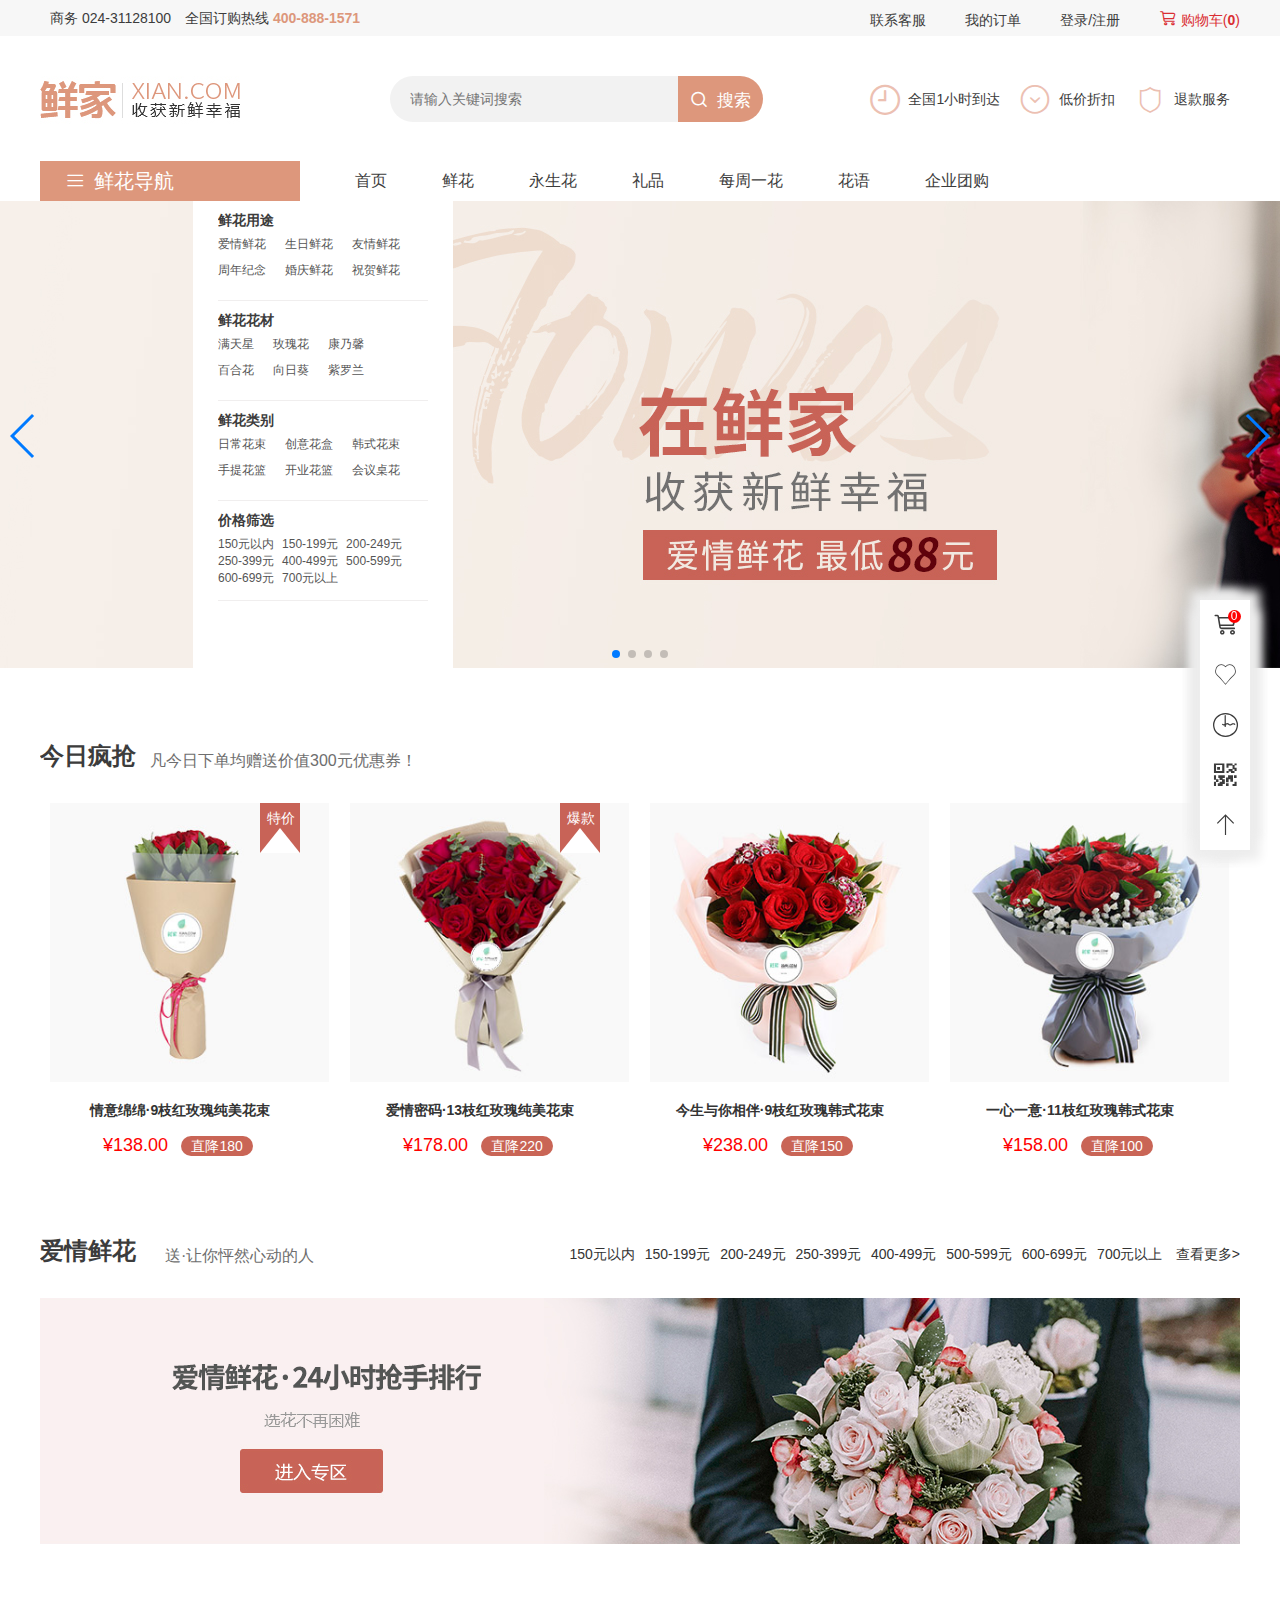
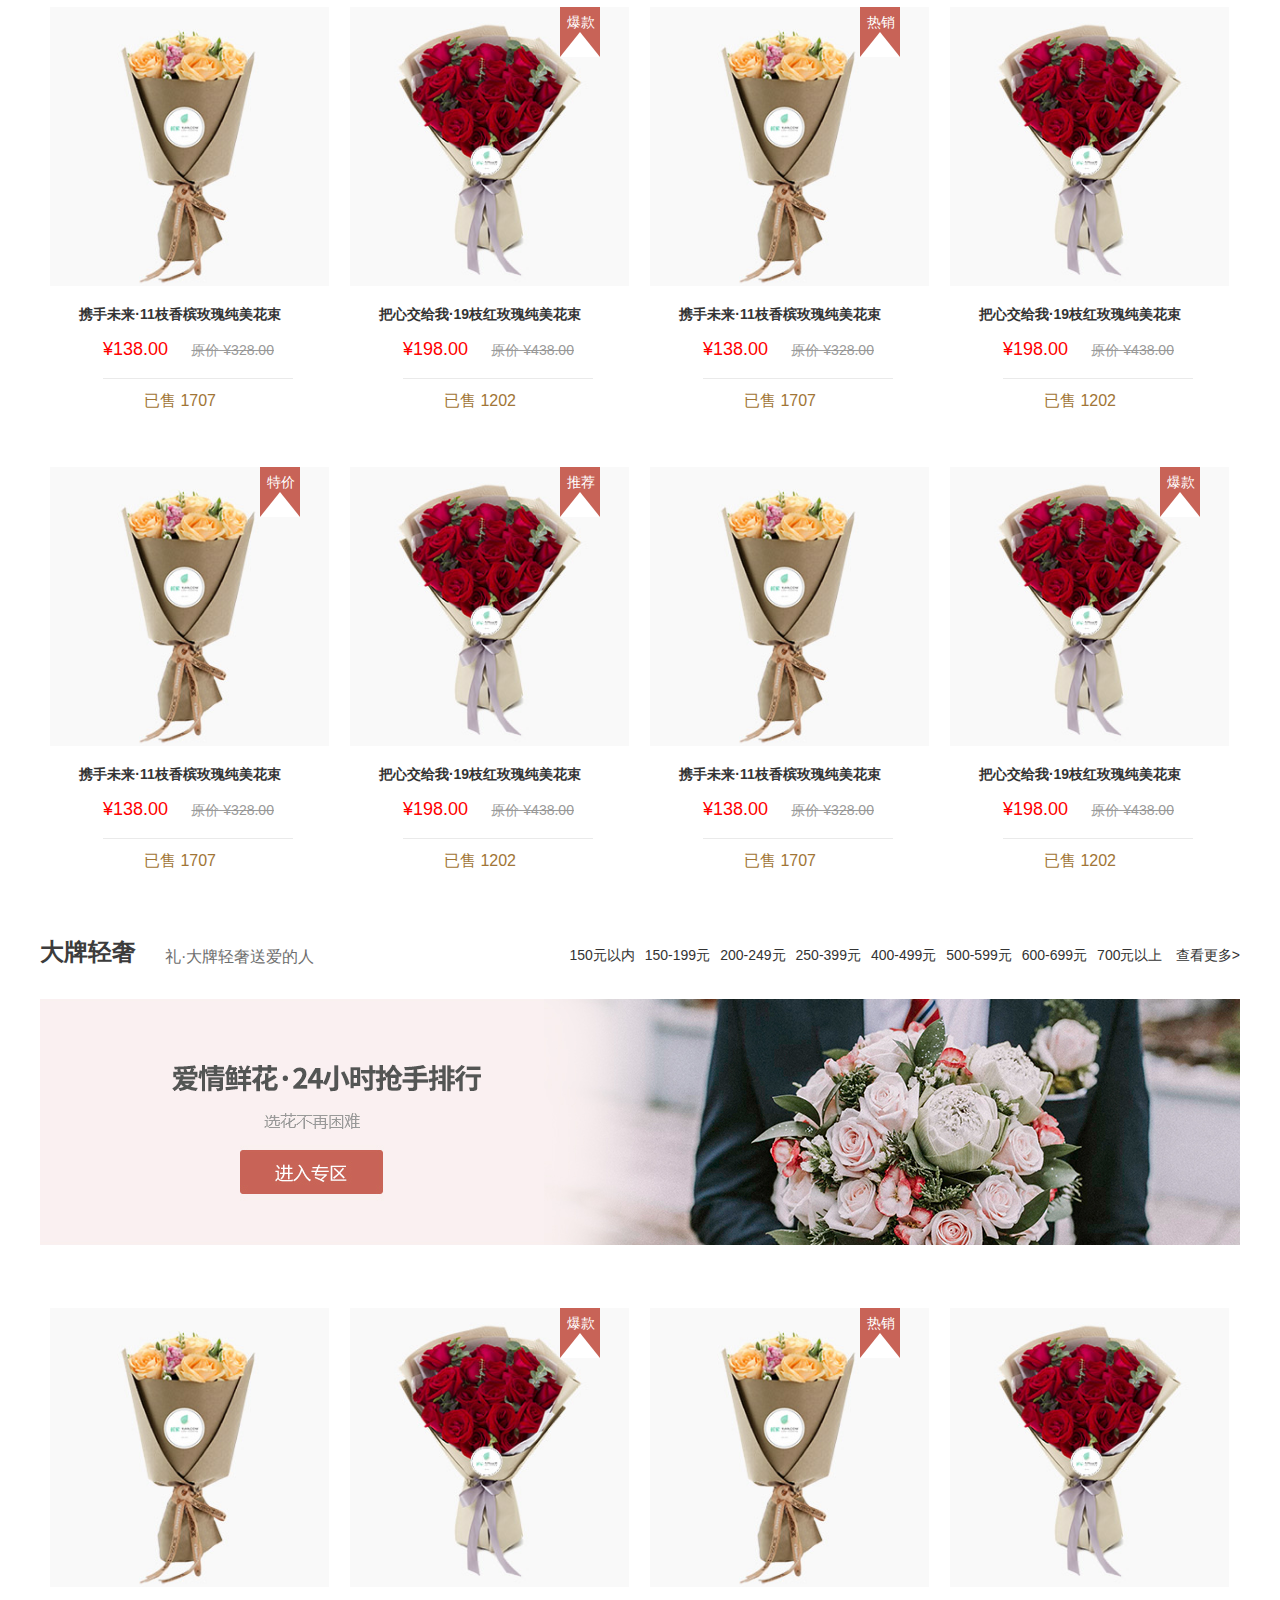
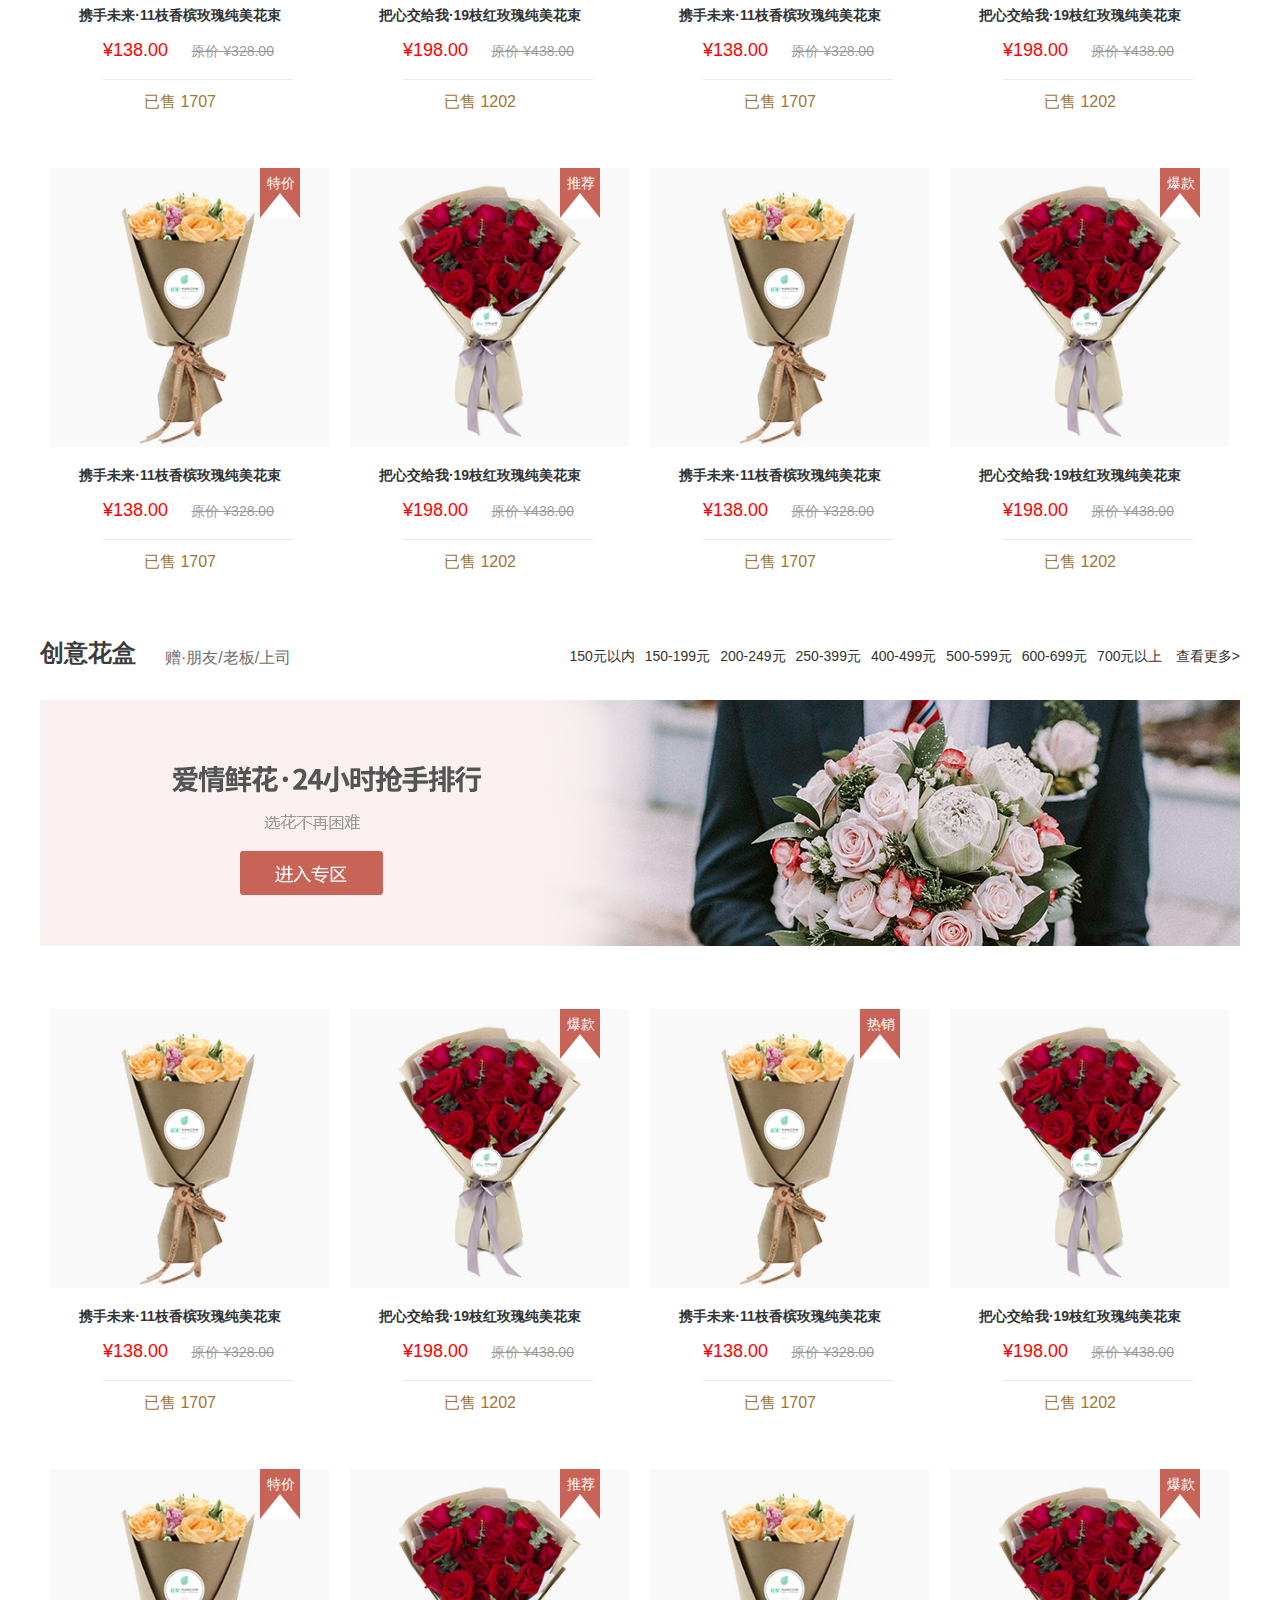
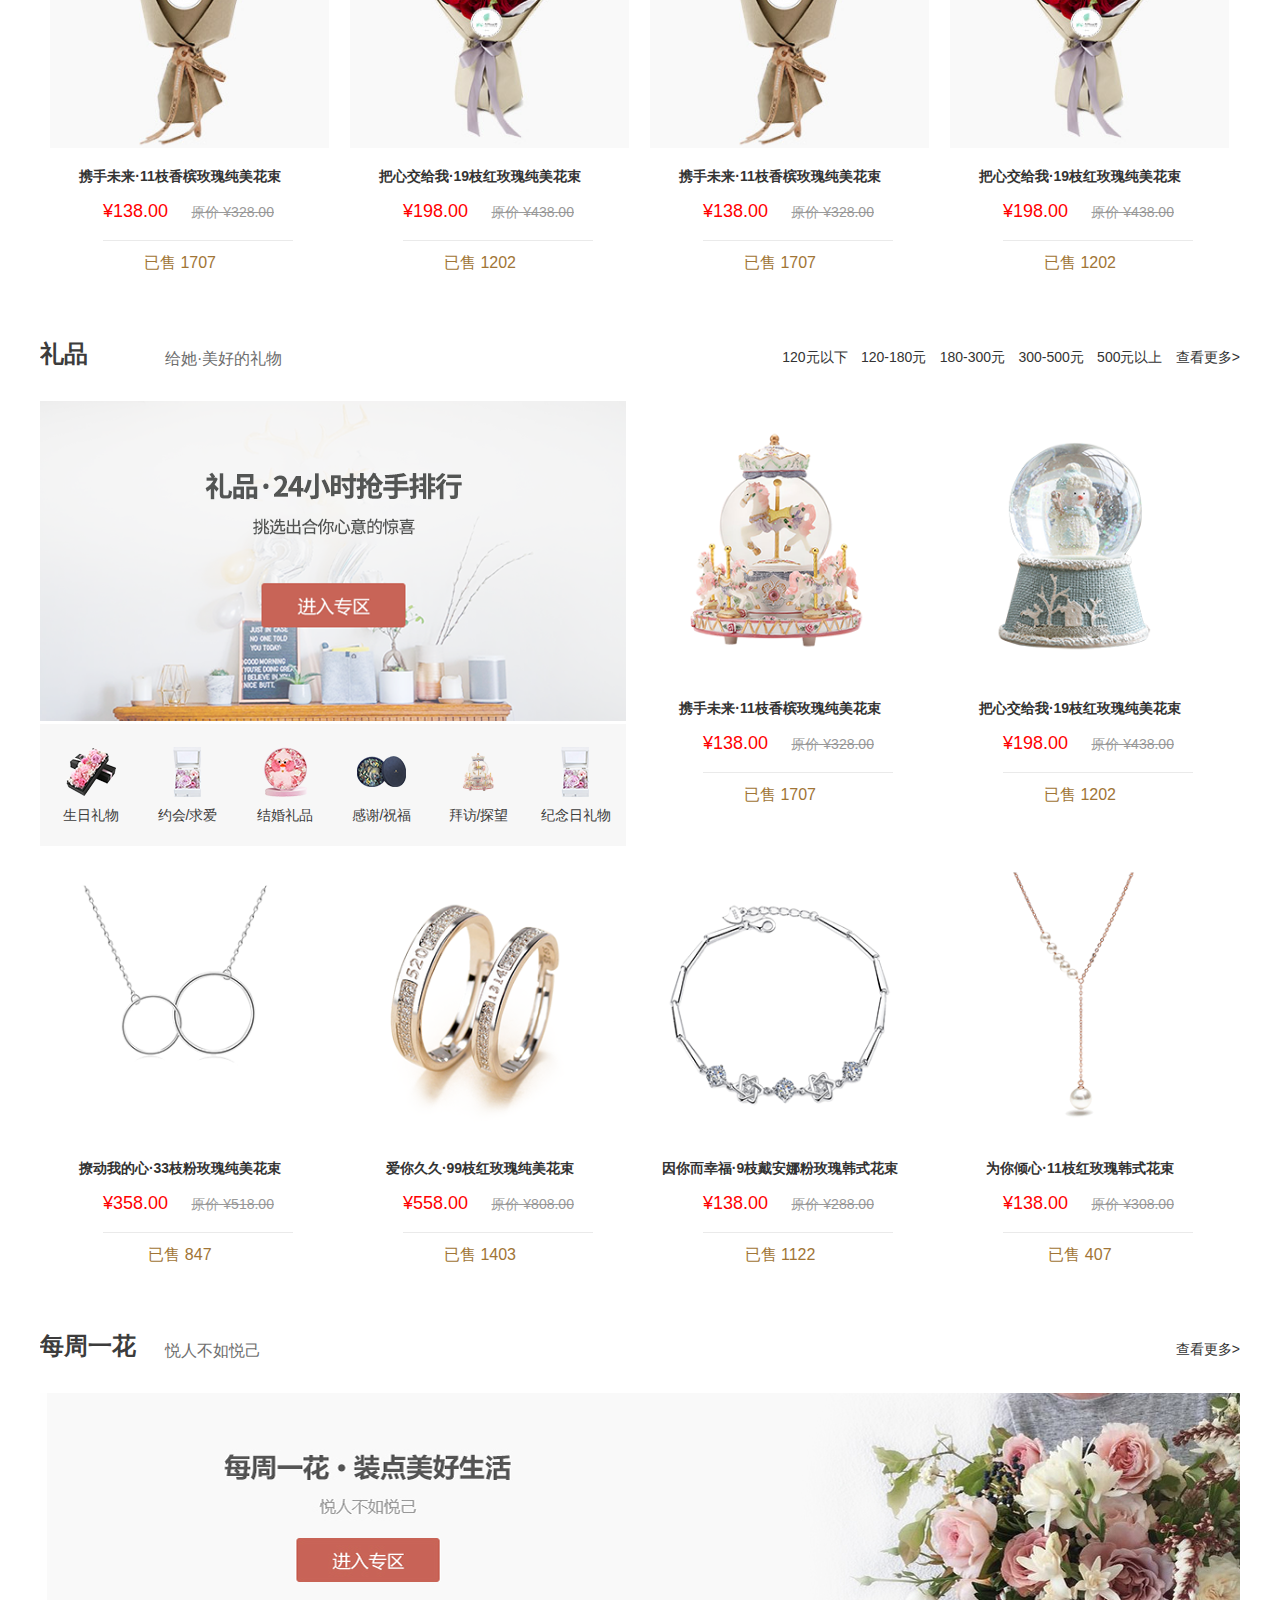
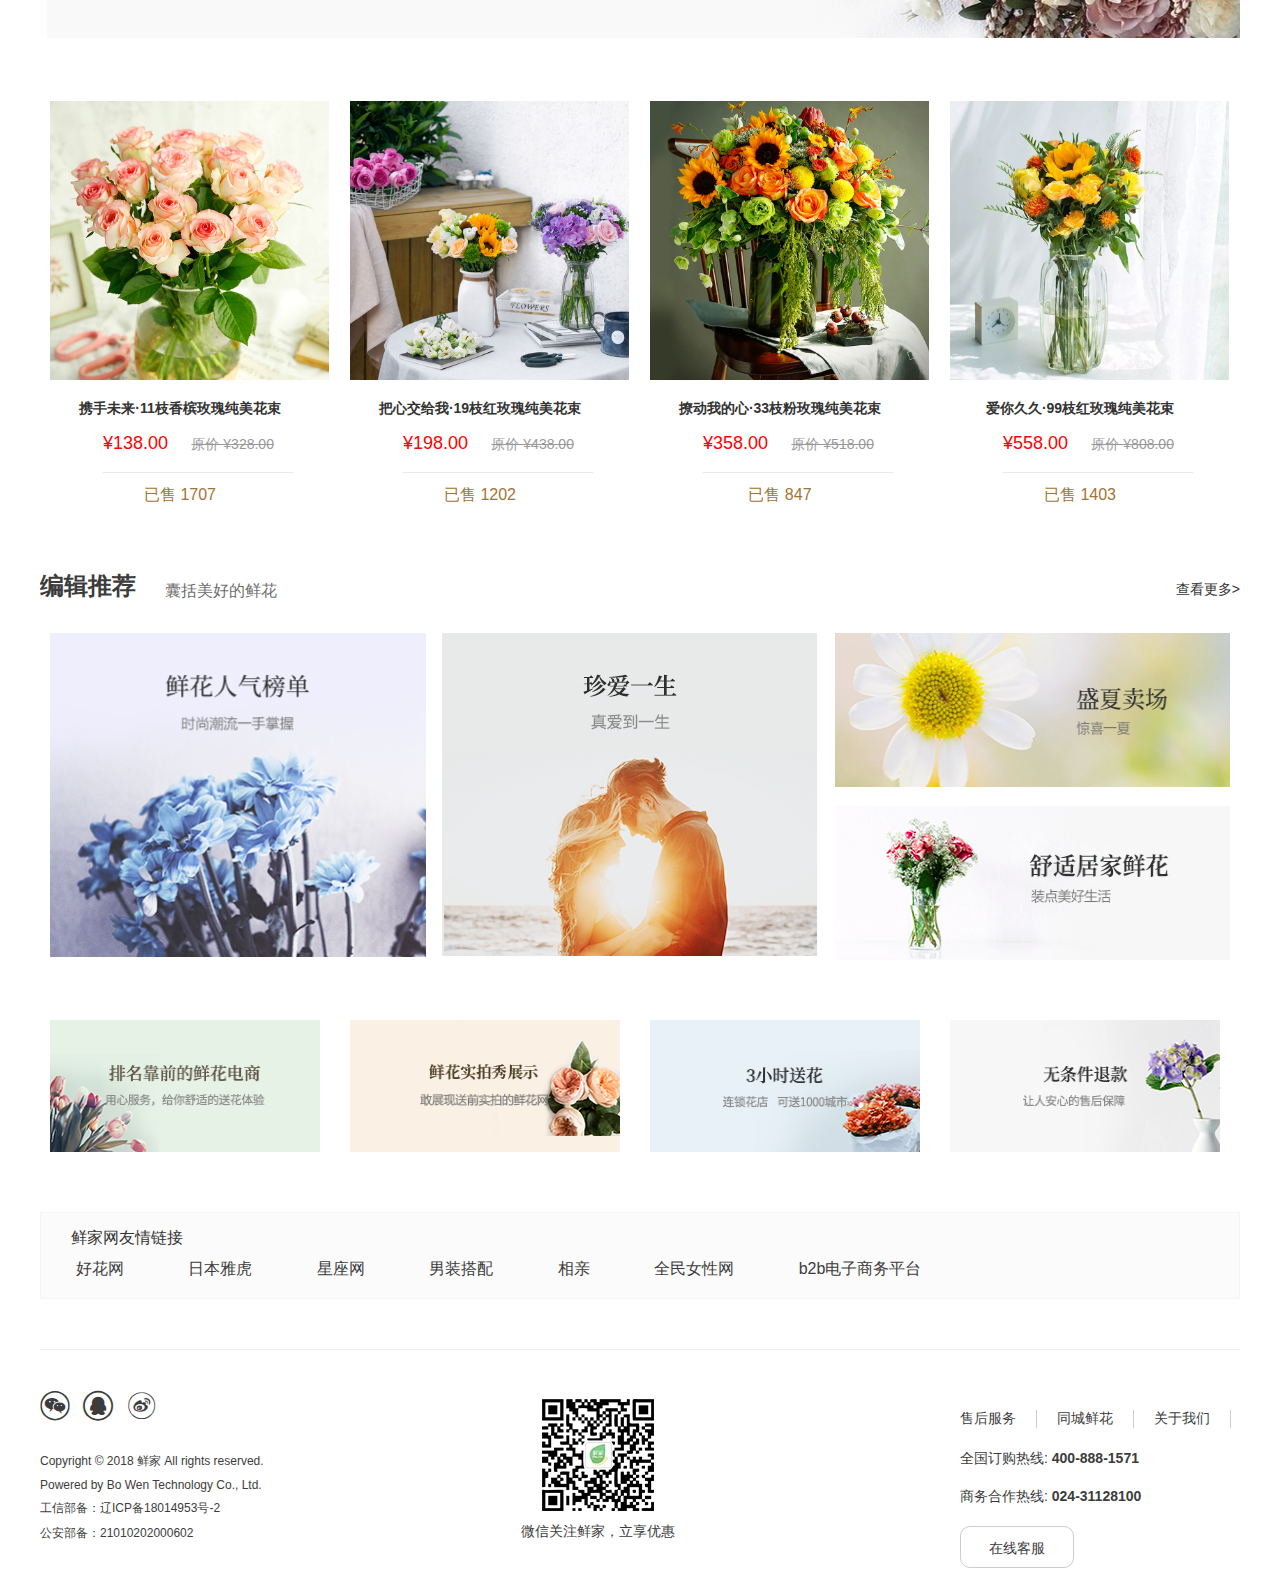
<file: flower/index.html>
<!DOCTYPE html>
<html>

	<head>
		<meta charset="utf-8" />
		<meta name="keywords" content="鲜花,鲜花网,鲜花速递,鲜花预定,附近鲜花,鲜家网">
		<meta name="description" content="鲜家网，这里你能接触到精致生活资讯，
			品位艺术先人一步，收获新鲜幸福。鲜家网（xian.com）专注鲜花速递服务，
			引领花艺潮流，支持24小时网上定花送花，快至1小时免费送花上门，
			个性鲜花礼品定制，传递爱与温情！">
		<title>鲜花网店_鲜花速递网_网上异地送花_鲜家网!</title>
		<link rel="stylesheet" type="text/css" href="css/common.css" />
		<link rel="stylesheet" type="text/css" href="css/iconfont.css" />
		<link rel="stylesheet" type="text/css" href="css/index/header.css" />
		<link rel="stylesheet" type="text/css" href="css/index/banner.css" />
		<link rel="stylesheet" type="text/css" href="css/index/middle.css" />
		<link rel="stylesheet" type="text/css" href="css/index/bottom.css" />
		<link rel="stylesheet" type="text/css" href="css/swiper.css"/>
		
		<style type="text/css">
			.swipaere{
				width: 100%;
				height: 470px;
				overflow: hidden;
				position: relative;
			}
			.swipaere .nav{
				width: 260px;
				height: 470px;
				background-color: #fff;
				position: absolute;
				top: 0px;
				left: 193px;
				z-index: 99;
			}
			.swipaere .nav div{
				width: 210px;
				height: 100px;
				margin: 0px auto;
				border-bottom: 1px solid #F0EEEE;
				overflow: hidden;
			}
			.swipaere .nav div h3{
				margin-top: 10px;
				margin-bottom: 6px;
			}
			.swipaere .nav div:nth-of-type(1) p,
			.swipaere .nav div:nth-of-type(2) p,
			.swipaere .nav div:nth-of-type(3) p,{
				width: 211px;
				height: 50px;
				overflow: hidden;
			}
			.swipaere .nav div:nth-of-type(4) p{
				width: 211px;
				height: 70px;
				margin-right: 8px;
				overflow: hidden;
			}
			.swipaere .nav div:nth-of-type(1) p a,
			.swipaere .nav div:nth-of-type(2) p a,
			.swipaere .nav div:nth-of-type(3) p a{
				display: inline-block;
				margin: 0 19px 9px 0 ;
				font-size: 12px;
				color: #555;
			}
			.swipaere .nav div:nth-of-type(4) p a{
				display: inline-block;
				margin-right: 8px;
				font-size: 12px;
				color: #555;
			}
			.swipaere .nav div p a:hover{
				color: #dd977c;
			}
		</style>
		<script type="text/javascript" src="js/vue.js"></script>
		<script type="text/javascript" src="js/menuListData.js"></script>
		<script type="text/javascript" src="js/mainData.js"></script>
		<script type="text/javascript" src="js/index-topheader.js"></script>
		<script type="text/javascript" src="js/index-topsearch.js"></script>
		<script type="text/javascript" src="js/index-navheader.js"></script>
		<script type="text/javascript" src="js/swpheader.js"></script>
		<script type="text/javascript" src="js/indexkill.js"></script>
		<script type="text/javascript" src="js/mainitem.js"></script>
	</head>

	<body>
		<div id="app" >		
		<!--头部-->
		<div id="header">
			<top-header></top-header>
			<!--搜索-->
			<top-search></top-search>
			<!--导航-->
			<nav-header></nav-header>
		</div>
		<!--轮播区-->
		<swp-header :leftdata="leftData"></swp-header>
		<!--秒杀区-->
		<index-kill></index-kill>
		<div id="love">

			<!--爱情鲜花-->
			<main-item :title="item.title" :stitle="item.stitle" 
				:maindata="mainData[index]" 
				v-for="item,index in mainData"></main-item>
			<!--爱情鲜花结束-->

			
			<!--礼品-->
			<div class="love_top">
				<div>
					<h1>礼品</h1>
					<span> 给她·美好的礼物</span>
					<p class="fr">
						<a href="#">120元以下</a>
						<a href="#">120-180元</a>
						<a href="#">180-300元</a>
						<a href="#">300-500元</a>
						<a href="#">500元以上</a>
						<a href="#">查看更多></a>
					</p>
				</div>
			</div>
			<div class="love_m fl">
				<a href="#">
					<img src="img/index/love/l1.png" />
				</a>
				<div>
					<a href="#"><img src="img/index/love/l2.png" /><span>生日礼物</span></a>
					<a href="#"><img src="img/index/love/l3.png" /><span>约会/求爱</span></a>
					<a href="#"><img src="img/index/love/l4.png" /><span>结婚礼品</span></a>
					<a href="#"><img src="img/index/love/l5.png" /><span>感谢/祝福</span></a>
					<a href="#"><img src="img/index/love/l6.png" /><span>拜访/探望</span></a>
					<a href="#"><img src="img/index/love/l7.png" /><span>纪念日礼物</span></a>
				</div>

			</div>
			<!--<div class="love_bottom clearbox fl">-->
			<div class="love_box fl">
				<div>
					<img src="img/index/love/h1.png" />
				</div>
				<p>携手未来·11枝香槟玫瑰纯美花束</p>
				<p>
					<span>&yen;138.00</span>
					<span>原价 &yen;328.00</span>
				</p>
				<p>已售 1707</p>
			</div>
			<div class="love_box fl">
				<div>
					<img src="img/index/love/h2.png" />

				</div>

				<p>把心交给我·19枝红玫瑰纯美花束</p>
				<p>
					<span>&yen;198.00</span>
					<span>原价 &yen;438.00</span>
				</p>
				<p>已售 1202</p>
			</div>
			<div class="love_box fl">
				<div>
					<img src="img/index/love/h3.png" />

				</div>

				<p>撩动我的心·33枝粉玫瑰纯美花束</p>
				<p>
					<span>&yen;358.00</span>
					<span>原价 &yen;518.00</span>
				</p>
				<p>已售 847</p>
			</div>
			<div class="love_box fl">
				<div>
					<img src="img/index/love/h4.png" />
				</div>
				<p>爱你久久·99枝红玫瑰纯美花束</p>
				<p>
					<span>&yen;558.00</span>
					<span>原价 &yen;808.00</span>
				</p>
				<p>已售 1403</p>
			</div>
			<div class="love_box fl">
				<div>
					<img src="img/index/love/h5.png" />
				</div>

				<p>因你而幸福·9枝戴安娜粉玫瑰韩式花束</p>
				<p>
					<span>&yen;138.00</span>
					<span>原价 &yen;288.00</span>
				</p>
				<p>已售 1122</p>
			</div>
			<div class="love_box fl">
				<div>
					<img src="img/index/love/h6.png" />
				</div>

				<p>为你倾心·11枝红玫瑰韩式花束</p>
				<p>
					<span>&yen;138.00</span>
					<span>原价 &yen;308.00</span>
				</p>
				<p>已售 407</p>
			</div>

			<!--每周一花-->
			<div class="love_top">
				<div>
					<h1>每周一花</h1>
					<span>  悦人不如悦己</span>
					<p class="fr">

						<a href="#">查看更多></a>
					</p>
				</div>
			</div>
			<div class="love_middle">
				<a href="#">
					<img src="img/index/love/a7.png" />
				</a>
			</div>
			<div class="love_bottom clearbox">
				<div class="love_box">
					<div>
						<img src="img/index/love/i1.jpg" />
					</div>
					<p>携手未来·11枝香槟玫瑰纯美花束</p>
					<p>
						<span>&yen;138.00</span>
						<span>原价 &yen;328.00</span>
					</p>
					<p>已售 1707</p>
				</div>
				<div class="love_box">
					<div>
						<img src="img/index/love/i2.jpg" />

					</div>

					<p>把心交给我·19枝红玫瑰纯美花束</p>
					<p>
						<span>&yen;198.00</span>
						<span>原价 &yen;438.00</span>
					</p>
					<p>已售 1202</p>
				</div>
				<div class="love_box">
					<div>
						<img src="img/index/love/i3.jpg" />

					</div>

					<p>撩动我的心·33枝粉玫瑰纯美花束</p>
					<p>
						<span>&yen;358.00</span>
						<span>原价 &yen;518.00</span>
					</p>
					<p>已售 847</p>
				</div>
				<div class="love_box">
					<div>
						<img src="img/index/love/i4.jpg" />
					</div>
					<p>爱你久久·99枝红玫瑰纯美花束</p>
					<p>
						<span>&yen;558.00</span>
						<span>原价 &yen;808.00</span>
					</p>
					<p>已售 1403</p>
				</div>
			</div>

			<!--编辑推荐-->
			<div class="love_top">
				<div>
					<h1>编辑推荐</h1>
					<span>   囊括美好的鲜花</span>
					<p class="fr">
						<a href="#">查看更多></a>
					</p>
				</div>
			</div>
			<div id="edit">
				<div class="edit_left fl clearbox">
					<a href="#" class="fl">
						<img src="img/index/love/x1.png" />
					</a>
					<a href="#" class="fl">
						<img src="img/index/love/x2.png" />
					</a>
				</div>
				<div class="edit_right fr clearbox">
					<a href="#" class="fr">
						<img src="img/index/love/y1.png" />
					</a>
					<a href="#" class="fr">
						<img src="img/index/love/y2.png" />
					</a>
				</div>
				<div class="edit_bottom clearbox">
					<a href="#"><img src="img/index/love/z1.png" /></a>
					<a href="#"><img src="img/index/love/z2.png" /></a>
					<a href="#"><img src="img/index/love/z3.png" /></a>
					<a href="#"><img src="img/index/love/z4.png" /></a>
				</div>
			</div>

		</div>

		<!--鲜家网友情链接-->
		<div id="inlink">
			<p>鲜家网友情链接</p>
			<p>
				<a href="">好花网</a>
				<a href="">日本雅虎</a>
				<a href="">星座网</a>
				<a href="">男装搭配</a>
				<a href="">相亲</a>
				<a href="">全民女性网</a>
				<a href="">b2b电子商务平台</a>
			</p>
		</div>

		<!--底部-->
		<div id="foot" class="clearbox">
			<div class="foot_left fl">
				<p>
					<a href="#">
						<span class="iconfont icon-weixin"></span>
					</a>
					<a href="#">
						<span class="iconfont icon-qq"></span>
					</a>
					<a href="#">
						<span class="iconfont icon-weibo"></span>
					</a>
				</p>
				<p>
					<span>Copyright © 2018 鲜家 All rights reserved.</span>
					<span>Powered by Bo Wen Technology Co., Ltd.</span>
					<span>工信部备：辽ICP备18014953号-2</span>
					<span>公安部备：21010202000602</span>
				</p>

			</div>
			<div class="foot_middle fl">
				<img src="img/index/foot/foot_er_wei_ma.png" />
				<p>微信关注鲜家，立享优惠</p>
			</div>
			<div class="foot_right fr">
				<div>
					<ul>
						<li>
							<a href="#">售后服务</a>
						</li>
						<li>
							<a href="#">同城鲜花</a>
						</li>
						<li>
							<a href="#">关于我们</a>
						</li>
					</ul>
				</div>
				<p>全国订购热线: <b>400-888-1571</b></p>
				<p>商务合作热线: <b>024-31128100</b></p>
				<p>在线客服</p>
			</div>
		</div>

		<!--固定区-->
		<div id="fixed">
			<ul>
				<li>
					<a href="#"><span class="iconfont icon-gouwuche"></span><span>0</span></a>
				</li>
				<li>
					<a href="#"><span class="iconfont icon-aixin"></a></li>
				<li><a href="#"><span class="iconfont icon-shizhong1"></span></a>
				</li>
				<li>
					<a href="#"><span class="iconfont icon-erweima"></span></a>
				</li>
				<li>
					<a href="#"><span class="iconfont icon-arrow-top"></span></a>
				</li>
			</ul>
		</div>
	</div>
	<script type="text/javascript" src="js/swiper.min.js">
		
	</script>
	<script type="text/javascript">
		var root = new Vue({
			el:"#app",
			data:{
				navList:["首页","鲜花","永生花","礼品","每周一花","花语","企业团购"],
				leftData,
				mainData
			}
		})
		var mySwiper = new Swiper ('#banner', {
		    direction: "horizontal", // 垂直切换选项
		    loop: true, // 循环模式选项
			speed:800,
		     autoplay : {
		        delay:1800
		      },
		    // 如果需要分页器
		    pagination: {
		      el: '.swiper-pagination',
		    },
		    
		    // 如果需要前进后退按钮
		    navigation: {
		      nextEl: '.swiper-button-next',
		      prevEl: '.swiper-button-prev',
		    },
		    
		    
		  })        
		
	</script>
	</body>

</html>
</file>
<file: flower/css/common.css>
*{
	margin: 0;
	padding: 0;
	box-sizing: border-box;
}
/*---------------------公共样式开始----------------------*/
body, button, input, select, textarea{
    font: 14px "Microsoft YaHei",Helvetica Neue,tahoma,Arial,Verdana,"Hiragino Sans GB","\5b8b\4f53";
    color: #333;
    -webkit-font-smoothing: antialiased;
}
body{
	min-width: 1230px;
	color: #3c3c3c;
	font-size: 12px;
}
ul{
	list-style: none;
}
a{
	color: #3c3c3c;
	text-decoration: none;
}

.fl{
	float: left;
}
.fr{
	float: right;
}
.clearbox::before{
	content: '';
	display: block;
	width: 0;
	height: 0;
	overflow: hidden;
	clear: both;
}
/*---------------------公共样式结束----------------------*/

/*----------------------公共盒子部分开始--------------------*/
div.love_box {
	width: 280px;
	height: 420px;
	float: left;
	margin-right: 20px;
	position: relative;
	margin-bottom: 40px;
}

div.love_box span.tejia {
	width: 35px;
	height: 36px;
	text-align: center;
	line-height: 36px;
	display: block;
	position: absolute;
	top: 0px;
	right: 0px;
	background-color: #C86357;
	font-size: 14px;
	color: #fff;
	z-index: 999;
}

div.love_box div img {
	width: 279px;
	height: 279px;
}

div.love_box div img:hover {
	transform: scale(1.025);
	transition-duration: 0.5s;
	box-shadow: 5px 5px 5px #CCCCCC, 5px -5px 5px #CCCCCC, -5px 5px 5px #CCCCCC, -5px -5px 5px #CCCCCC;
	/*考虑浏览器兼容性*/
	-moz-box-shadow: 5px 5px 5px #CCCCCC, 5px -5px 5px #CCCCCC, -5px 5px 5px #CCCCCC, -5px -5px 5px #CCCCCC;
	-webkit-box-shadow: 5px 5px 5px #CCCCCC, 5px -5px 5px #CCCCCC, -5px 5px 5px #CCCCCC, -5px -5px 5px #CCCCCC;
}

div.love_box p:nth-of-type(1) {
	width: 280px;
	text-align: center;
	height: 30px;
	line-height: 30px;
	font-size: 14px;
	font-weight: 700;
	color: #333;
	margin-top: 10px;
	margin-bottom: 10px;
}

div.love_box p:nth-of-type(2) {
	width: 190px;
	height: 40px;
	border-bottom: 1px solid #eaeaea;
	margin-left: 63px;
	margin-bottom: 12px;
}

div.love_box p:nth-of-type(2) span:first-child {
	color: #f00;
	font-size: 18px;
}

div.love_box p:nth-of-type(2) span:last-child {
	padding: 2px 10px;
	margin-left: 10px;
	font-size: 14px;
	color: #999;
	text-decoration: line-through;
}

div.love_box p:nth-of-type(3) {
	width: 190px;
	margin: 0px auto;
	text-align: center;
	font-size: 16px;
	color: #a17536;
}
/*----------------------公共盒子部分结束--------------------*/
</file>
<file: flower/css/iconfont.css>
@font-face {font-family: "iconfont";
  src: url('iconfont.eot?t=1590391985408'); /* IE9 */
  src: url('iconfont.eot?t=1590391985408#iefix') format('embedded-opentype'), /* IE6-IE8 */
  url('[data-uri]') format('woff2'),
  url('iconfont.woff?t=1590391985408') format('woff'),
  url('iconfont.ttf?t=1590391985408') format('truetype'), /* chrome, firefox, opera, Safari, Android, iOS 4.2+ */
  url('iconfont.svg?t=1590391985408#iconfont') format('svg'); /* iOS 4.1- */
}

.iconfont {
  font-family: "iconfont" !important;
  font-size: 16px;
  font-style: normal;
  -webkit-font-smoothing: antialiased;
  -moz-osx-font-smoothing: grayscale;
}

.icon-dizhi:before {
  content: "\e615";
}

.icon-duigou:before {
  content: "\e659";
}

.icon-kefu:before {
  content: "\e65a";
}

.icon-zhifubao:before {
  content: "\e63b";
}

.icon-tubiaozhizuomoban:before {
  content: "\e610";
}

.icon-shizhong1:before {
  content: "\e605";
}

.icon-erweima:before {
  content: "\e643";
}

.icon-arrow-top:before {
  content: "\e765";
}

.icon-aixin:before {
  content: "\e637";
}

.icon-qq:before {
  content: "\e64c";
}

.icon-weixin:before {
  content: "\e60b";
}

.icon-weibo:before {
  content: "\e625";
}

.icon-zuojiantou:before {
  content: "\e6a5";
}

.icon-zuojiantou-copy:before {
  content: "\e6a6";
}

.icon-daohang:before {
  content: "\e62b";
}

.icon-shizhong:before {
  content: "\e65d";
}

.icon-dunpai:before {
  content: "\e642";
}

.icon-xiangxia:before {
  content: "\e646";
}

.icon-sousuo:before {
  content: "\e603";
}

.icon-gouwuche:before {
  content: "\e621";
}
</file>
<file: flower/css/index/header.css>
#header{
	width: 100%;
	height: 201px;
	margin: 0px auto;
	font-size: 14px;
}
#header .header_top_box{
	width: 100%;
	height: 36px;
	background-color: #F7F7F7;
}
#header .header_top{
	width: 1200px;
	height: 36px;
	line-height: 36px;
	margin: 0 auto;
	overflow: hidden;
}
#header .header_top .header_top_left span{
	margin-left: 10px;
}
#header .header_top .header_top_left b{
	color: #DD977C;
}
#header .header_top .header_top_right a{
	margin-left: 35px;
}
#header .header_top .header_top_right a:nth-of-type(4){
	color: #da2e33;
}
#header .header_top .header_top_right a:nth-of-type(4) span:first-of-type{
	font-size: 18px;
}
#header .header_top .header_top_right a:hover{
	color: #dd977c;
}
/*-----------------------上部分结束---------------------------------------*/

/*-----------------------------中间部分开始--------------------------------------*/
#header .header_middle{
	width: 1200px;
	height: 125px;
	margin: 0px auto;
	background: url(../../img/index/header/xian-logo.jpg) no-repeat;
	background-position: 0px 40px;
	overflow: hidden;
}
/*-----------------------------中间左边部分开始--------------------------------------*/
#header .header_middle div{
	width: 374px;
	height: 46px;
	margin-left: 350px;
	margin-top: 40px;
}
#header .header_middle div input{
	width: 288px;
	height: 46px;
	line-height: 46px;
	padding: 0 8px 0 20px;
	border: none;
	outline: none;
	vertical-align: middle;
	background-color: #f2f2f2;
	border-top-left-radius:50px;
	border-bottom-left-radius:50px
}
#header .header_middle div button{
	width: 85px;
	height: 46px;
	line-height: 46px;
	cursor: pointer;
	border: none;
	outline: none;
	border-top-right-radius:50px;
	border-bottom-right-radius:50px;
	background-color: #dd977c;
	
}
#header .header_middle div button span:nth-of-type(1){
	font-size: 18px;
	color: #fff;
	margin-right: 5px;
}
#header .header_middle div button span:nth-of-type(2){
	font-size: 17px;
	color: #fff;
}

/*-----------------------------中间左边部分结束--------------------------------------*/


/*-----------------------------中间右边部分部分开始--------------------------------------*/
#header .header_middle ul{
	margin-top: 48px;
}
#header .header_middle ul li{
	float: left;
	padding: 0px 10px;
}
#header .header_middle ul li span:first-of-type{
	font-size: 30px;
	color: #ECC0B2;
	vertical-align: middle;
	margin-right: 5px;
}
#header .header_middle ul li span:last-of-type{
	font-size: 14px;
	color: #3c3c3c;
}

/*-----------------------------中间右边部分结束--------------------------------------*/

/*-----------------------------底部部分结束--------------------------------------*/
#header .header_bottom{
	width: 1200px;
	height: 40px;
	margin: 0px auto;
}
#header .header_bottom p:first-child{
	width: 260px;
	height: 40px;
	background-color: #dd977c;
	float: left;
	line-height: 40px;
}
#header .header_bottom p:first-child span:first-child{
	color: #fff;
	font-size: 20px;
	margin-left: 25px;
	margin-right: 5px;
}
#header .header_bottom p:first-child span:last-child{
	color: #fff;
	font-size: 20px;
}
#header .header_bottom p:last-child{
	height: 40px;
	line-height: 40px;
}

#header .header_bottom p:last-child a{
	margin-left: 55px;
	font-size: 16px;
}
#header .header_bottom p:last-child a:hover{
	color: #dd977c;
}
/*-----------------------------底部右边部分结束--------------------------------------*/
</file>
<file: flower/css/index/banner.css>
#banner{
	width: 100%;
	height: 470px;
	overflow: hidden;
	position: relative;
}
#banner ul{
	width: 6120px;
}
#banner ul li{
	width: 1530px;
	float: left;
}
#banner p.left_er,
#banner p.right_er{
	width: 60px;
	height:100px ;
	background-color: rgba(0,0,0,0.5);
}
#banner p.left_er{
	position: absolute;
	left: 0px;
	top: 50%;
	transform: translateY(-50%);
}
#banner p.right_er{
	position: absolute;
	right: 0px;
	top: 50%;
	transform: translateY(-50%);
}
#banner p.left_er span,
#banner p.right_er span{
	height: 100px;
	display: block;
	line-height: 100px;
	font-size: 30px;
	color: #fff;
	margin-left: 13px;
}
#banner p.spolt{
	width: 67px;
	height: 10px;
	position: absolute;
	bottom: 20px;
	left: 50%;
	transform: translateX(-50%);
}
#banner p.spolt span.current{
	background-color: #fff;
}
#banner p.spolt span{
	width: 10px;
	height: 10px;
	display: block;
	margin: 0px 3px;
	border-radius: 50%;
	float: left;
	background-color: rgba(0,0,0,0.7);
}
#banner .nav{
	width: 260px;
	height: 470px;
	background-color: #fff;
	position: absolute;
	top: 0px;
	left: 160px;
}
#banner .nav div{
	width: 210px;
	height: 100px;
	margin: 0px auto;
	border-bottom: 1px solid #F0EEEE;
	overflow: hidden;
}
#banner .nav div h3{
	margin-top: 10px;
	margin-bottom: 6px;
}
#banner .nav div:nth-of-type(1) p,
#banner .nav div:nth-of-type(2) p,
#banner .nav div:nth-of-type(3) p,{
	width: 211px;
	height: 50px;
	overflow: hidden;
}
#banner .nav div:nth-of-type(4) p{
	width: 211px;
	height: 70px;
	margin-right: 8px;
	overflow: hidden;
}
#banner .nav div:nth-of-type(1) p a,
#banner .nav div:nth-of-type(2) p a,
#banner .nav div:nth-of-type(3) p a{
	display: inline-block;
	margin: 0 19px 9px 0 ;
	font-size: 12px;
	color: #555;
}
#banner .nav div:nth-of-type(4) p a{
	display: inline-block;
	margin-right: 8px;
	font-size: 12px;
	color: #555;
}
#banner .nav div p a:hover{
	color: #dd977c;
}
</file>
<file: flower/css/index/middle.css>
/*-----------------------------------秒杀区---------------------------*/

#wrap {
	width: 1200px;
	height: 495px;
	margin: 0px auto;
	overflow: hidden;
}


/*头部*/

#wrap .wrap_top div {
	width: 1200px;
	height: 50px;
	margin-top: 60px;
	margin-bottom: 22px;
	position: relative;
}

#wrap .wrap_top div h1 {
	height: 50px;
	line-height: 50px;
	float: left;
}

#wrap .wrap_top span {
	font-size: 16px;
	color: #6e6e6e;
	position: absolute;
	top: 20px;
	left: 110px;
}


/*底部*/

#wrap .wrap_bottom div.wrap_box {
	width: 280px;
	height: 380px;
	float: left;
	margin-right: 20px;
	position: relative;
}

#wrap .wrap_bottom div.wrap_box span.tejia {
	border-top: 25px solid #C86357;
	border-left: 20px solid #C86357;
	border-bottom: 25px solid #fff;
	border-right: 20px solid #C86357;
	position: absolute;
	top: 0px;
	right: 20px;
	z-index: 99;
}

#wrap .wrap_bottom div.wrap_box span.tejia_font {
	width: 35px;
	height: 36px;
	text-align: center;
	line-height: 36px;
	display: block;
	font-size: 14px;
	color: #fff;
	position: absolute;
	top: -3px;
	right: 22px;
	z-index: 999;
}

#wrap .wrap_bottom div.wrap_box div img {
	width: 279px;
	height: 279px;
	background-color: #f9f9f9;
}

#wrap .wrap_bottom div.wrap_box div:first-of-type img {
	margin-left: 10px;
}

#wrap .wrap_bottom div.wrap_box div img:hover {
	cursor: pointer;
	transform: scale(1.025);
	transition-duration: 0.5s;
	box-shadow: 5px 5px 5px #CCCCCC, 5px -5px 5px #CCCCCC, -5px 5px 5px #CCCCCC, -5px -5px 5px #CCCCCC;
	/*考虑浏览器兼容性*/
	-moz-box-shadow: 5px 5px 5px #CCCCCC, 5px -5px 5px #CCCCCC, -5px 5px 5px #CCCCCC, -5px -5px 5px #CCCCCC;
	-webkit-box-shadow: 5px 5px 5px #CCCCCC, 5px -5px 5px #CCCCCC, -5px 5px 5px #CCCCCC, -5px -5px 5px #CCCCCC;
}

#wrap .wrap_bottom div.wrap_box p:nth-of-type(1) {
	width: 280px;
	text-align: center;
	height: 30px;
	line-height: 30px;
	font-size: 14px;
	font-weight: 700;
	color: #333;
	margin-top: 10px;
	margin-bottom: 10px;
}

#wrap .wrap_bottom div.wrap_box p:nth-of-type(2) span:first-child {
	color: #f00;
	font-size: 18px;
	margin-left: 63px;
}

#wrap .wrap_bottom div.wrap_box p:nth-of-type(2) span:last-child {
	padding: 2px 10px;
	margin-left: 10px;
	border-radius: 10px;
	font-size: 14px;
	color: #fff;
	background-color: #c96556;
}


/*=================================秒杀区结束==============================*/


/*=================================爱情鲜花开始==============================*/


/*头部*/

#love {
	width: 1200px;
	margin: 0px auto;
	overflow: hidden;
}

#love .love_top div {
	width: 1200px;
	height: 50px;
	margin-top: 60px;
	margin-bottom: 22px;
	position: relative;
	overflow: hidden;
}

#love .love_top div h1 {
	height: 50px;
	line-height: 50px;
	float: left;
}

#love .love_top span {
	font-size: 16px;
	color: #6e6e6e;
	position: absolute;
	top: 20px;
	left: 125px;
}

#love .love_top p {
	margin-top: 20px;
}

#love .love_top p a {
	color: #333;
	font-size: 14px;
	margin-left: 10px;
	border-bottom: 2px solid #fff;
}

#love .love_top p a:hover {
	color: #c86357;
	display: inline-block;
	border-bottom-color: #c86357;
}


/*中间图片*/

#love .love_middle {
	margin-bottom: 60px;
}

#love .love_m {
	width: 586px;
	height: 400px;
	margin-bottom: 60px;
	margin-right: 14px;
}

#love .love_m a img {
	width: 586px;
	height: 320px;
}

#love .love_m div {
	width: 586px;
	height: 122px;
	background-color: #f7f7f7;
	overflow: hidden;
}

#love .love_m div a {
	width: 93px;
	height: 83px;
	margin-top: 13px;
	float: left;
	margin-left: 4px;
}

#love .love_m div a:hover {
	animation: move 3s 0s infinite;
	-webkit-animation: move 3s 0s infinite;
	transform-origin: middle;
	-webkit-transform-origin: middle;
	display: block;
	color: #f00;
}

@keyframes move {
	0% {
		-webkit-transform: rotate(0deg);
		transform: rotate(0deg);
	}
	5% {
		-webkit-transform: rotate(10deg);
		transform: rotate(10deg);
	}
	10% {
		-webkit-transform: rotate(-10deg);
		transform: rotate(-10deg);
	}
	15% {
		-webkit-transform: rotate(10deg);
		transform: rotate(10deg);
	}
	20% {
		-webkit-transform: rotate(-10deg);
		transform: rotate(-10deg);
	}
	25% {
		-webkit-transform: rotate(10deg);
		transform: rotate(10deg);
	}
	30% {
		-webkit-transform: rotate(-10deg);
		transform: rotate(-10deg);
	}
	35% {
		-webkit-transform: rotate(0deg);
		transform: rotate(0deg);
	}
	,
	100%
}

@-webkit-keyframes move {
	0%,
	65% {
		-webkit-transform: rotate(0deg);
		transform: rotate(0deg);
	}
	70% {
		-webkit-transform: rotate(6deg);
		transform: rotate(6deg);
	}
	75% {
		-webkit-transform: rotate(-6deg);
		transform: rotate(-6deg);
	}
	80% {
		-webkit-transform: rotate(6deg);
		transform: rotate(6deg);
	}
	85% {
		-webkit-transform: rotate(-6deg);
		transform: rotate(-6deg);
	}
	90% {
		-webkit-transform: rotate(6deg);
		transform: rotate(6deg);
	}
	95% {
		-webkit-transform: rotate(-6deg);
		transform: rotate(-6deg);
	}
	100% {
		-webkit-transform: rotate(0deg);
		transform: rotate(0deg);
	}
}

#love .love_m div a img {
	width: 50px;
	height: 50px;
	display: block;
	margin: 10px auto;
}

#love .love_m div a span {
	width: 93px;
	display: inline-block;
	text-align: center;
	font-size: 14px;
}


/*底部*/

#love .love_bottom div.love_box {
	width: 280px;
	height: 420px;
	float: left;
	margin-right: 20px;
	position: relative;
	margin-bottom: 40px;
}

#love .love_bottom div.love_box span.tejia {
	border-top: 25px solid #C86357;
	border-left: 20px solid #C86357;
	border-bottom: 25px solid #fff;
	border-right: 20px solid #C86357;
	position: absolute;
	top: 0px;
	right: 20px;
	z-index: 99;
}

#love .love_bottom div.love_box span.tejia_font {
	width: 35px;
	height: 36px;
	text-align: center;
	line-height: 36px;
	display: block;
	font-size: 14px;
	color: #fff;
	position: absolute;
	top: -3px;
	right: 22px;
	z-index: 999;
}

#love .love_bottom div.love_box div img {
	width: 279px;
	height: 279px;
}

#love .love_bottom div.love_box div:first-of-type img {
	margin-left: 10px;
}

#love .love_bottom div.love_box div img:hover {
	transform: scale(1.025);
	transition-duration: 0.5s;
	box-shadow: 5px 5px 5px #CCCCCC, 5px -5px 5px #CCCCCC, -5px 5px 5px #CCCCCC, -5px -5px 5px #CCCCCC;
	/*考虑浏览器兼容性*/
	-moz-box-shadow: 5px 5px 5px #CCCCCC, 5px -5px 5px #CCCCCC, -5px 5px 5px #CCCCCC, -5px -5px 5px #CCCCCC;
	-webkit-box-shadow: 5px 5px 5px #CCCCCC, 5px -5px 5px #CCCCCC, -5px 5px 5px #CCCCCC, -5px -5px 5px #CCCCCC;
}

#love .love_bottom div.love_box p:nth-of-type(1) {
	width: 280px;
	text-align: center;
	height: 30px;
	line-height: 30px;
	font-size: 14px;
	font-weight: 700;
	color: #333;
	margin-top: 10px;
	margin-bottom: 10px;
}

#love .love_bottom div.love_box p:nth-of-type(2) {
	width: 190px;
	height: 40px;
	border-bottom: 1px solid #eaeaea;
	margin-left: 63px;
	margin-bottom: 12px;
}

#love .love_bottom div.love_box p:nth-of-type(2) span:first-child {
	color: #f00;
	font-size: 18px;
}

#love .love_bottom div.love_box p:nth-of-type(2) span:last-child {
	padding: 2px 10px;
	margin-left: 10px;
	font-size: 14px;
	color: #999;
	text-decoration: line-through;
}

#love .love_bottom div.love_box p:nth-of-type(3) {
	width: 190px;
	margin: 0px auto;
	text-align: center;
	font-size: 16px;
	color: #a17536;
}



/*=================================爱情鲜花结束==============================*/


/*=================================编辑开始==============================*/

#edit .edit_left a img {
	width: 376px;
	height: 324px;
	margin-right: 16px;
}

#edit .edit_left a:first-of-type img {
	margin-left: 10px;
}

#edit .edit_left a img:hover {
	transform: scale(1.025);
	transition-duration: 0.5s;
	box-shadow: 5px 5px 5px #F9F9F9, 5px -5px 5px #F9F9F9, -5px 5px 5px #F9F9F9, -5px -5px 5px #F9F9F9;
	/*考虑浏览器兼容性*/
	-moz-box-shadow: 5px 5px 5px #F9F9F9, 5px -5px 5px #F9F9F9, -5px 5px 5px #F9F9F9, -5px -5px 5px #F9F9F9;
	-webkit-box-shadow: 5px 5px 5px #F9F9F9, 5px -5px 5px #F9F9F9, -5px 5px 5px #F9F9F9, -5px -5px 5px #F9F9F9;
}

#edit .edit_right {
	width: 395px;
	height: 323px;
}

#edit .edit_right a img {
	width: 395px;
	height: 154px;
	margin-bottom: 16px;
	margin-right: 10px;
}

#edit .edit_right a img:hover {
	transform: scale(1.025);
	transition-duration: 0.5s;
	box-shadow: 5px 5px 5px #F9F9F9, 5px -5px 5px #F9F9F9, -5px 5px 5px #F9F9F9, -5px -5px 5px #F9F9F9;
	/*考虑浏览器兼容性*/
	-moz-box-shadow: 5px 5px 5px #F9F9F9, 5px -5px 5px #F9F9F9, -5px 5px 5px #F9F9F9, -5px -5px 5px #F9F9F9;
	-webkit-box-shadow: 5px 5px 5px #F9F9F9, 5px -5px 5px #F9F9F9, -5px 5px 5px #F9F9F9, -5px -5px 5px #F9F9F9;
}

#edit .edit_bottom a img {
	width: 270px;
	height: 132px;
	margin-right: 30px;
	margin-top: 60px;
	float: left;
	margin-bottom: 10px;
}

#edit .edit_bottom a:first-of-type img {
	margin-left: 10px;
}

#edit .edit_bottom a img:hover {
	transform: scale(1.025);
	transition-duration: 0.5s;
	box-shadow: 5px 5px 5px #F9F9F9, 5px -5px 5px #F9F9F9, -5px 5px 5px #F9F9F9, -5px -5px 5px #F9F9F9;
	/*考虑浏览器兼容性*/
	-moz-box-shadow: 5px 5px 5px #F9F9F9, 5px -5px 5px #F9F9F9, -5px 5px 5px #F9F9F9, -5px -5px 5px #F9F9F9;
	-webkit-box-shadow: 5px 5px 5px #F9F9F9, 5px -5px 5px #F9F9F9, -5px 5px 5px #F9F9F9, -5px -5px 5px #F9F9F9;
}

#edit .edit_bottom a:last-of-type img {
	margin-right: 0px;
}


/*=================================编辑结束==============================*/


/*=================================鲜家网友情链接开始==============================*/

#inlink {
	width: 1200px;
	height: 87px;
	margin: 0px auto;
	background-color: #FBFBFB;
	margin-top: 50px;
	margin-bottom: 50px;
	border: 1px solid #F5F5F5;
}

#inlink p {
	font-size: 16px;
	color: #333;
}

#inlink p:first-child {
	padding-left: 30px;
	margin-top: 15px;
}

#inlink p:last-of-type {
	margin-top: 10px;
}

#inlink p:last-of-type a {
	padding: 0px 30px;
}

#inlink p:last-of-type a:hover {
	color: #ff0000;
}

#inlink p:last-of-type a:first-child {
	padding-left: 35px;
}


/*=================================鲜家网友情链接结束==============================*/
</file>
<file: flower/css/index/bottom.css>
#foot{
	border-top: 1px solid #F2EEEE;
	width: 1200px;
	height: 233px;
	margin: 0px auto;
}
#foot>div{
	margin-top: 40px;
}
#foot .foot_left p:nth-of-type(1){
	margin-bottom: 30px;
}
#foot .foot_left p:nth-of-type(1) a span{
	font-size: 30px;
	margin-right: 10px;
}
#foot .foot_left p:nth-of-type(2) span{
	margin-bottom: 8px;
	display: block;
}
#foot .foot_middle{
	width: 398px;
	height: 165px;
	margin-left: 135px;
	text-align: center;
}
#foot .foot_middle p{
	font-size: 14px;
}
/*右边*/
#foot .foot_right{
	width: 300px;
	height: 183px;
	overflow: hidden;
}
#foot .foot_right div ul{
	margin-bottom: 20px;
}
#foot .foot_right div ul li{
	float: left;
	padding:0px 20px;
	border-right: 1px solid #CCCCCC;
	font-size: 14px;
}
#foot .foot_right div ul li a:hover{
	color: #ff0000;
}

#foot .foot_right p:first-of-type{
	margin-top: 60px;
}
#foot .foot_right p{
	font-size: 14px;
	margin: 20px 20px;
}

#foot .foot_right p:last-of-type{
	width: 114px;
	height: 42px;
	text-align: center;
	line-height: 42px;
	font-size: 14px;
	border: 1px solid #cccccc;
	border-radius: 10px;
}
#foot .foot_right p:last-of-type:hover{
	color: #f00;
	transform: scale(1.025);
	transition-duration: 0.5s;
	box-shadow: 5px 5px 5px #F9F9F9, 5px -5px 5px #F9F9F9, -5px 5px 5px #F9F9F9, -5px -5px 5px #F9F9F9;
	/*考虑浏览器兼容性*/
	-moz-box-shadow: 5px 5px 5px #F9F9F9, 5px -5px 5px #F9F9F9, -5px 5px 5px #F9F9F9, -5px -5px 5px #F9F9F9;
	-webkit-box-shadow: 5px 5px 5px #F9F9F9, 5px -5px 5px #F9F9F9, -5px 5px 5px #F9F9F9, -5px -5px 5px #F9F9F9;
}

/*------------------------------------固定区域开始----------------------------------*/
#fixed{
	width: 50px;
	height: 250px;
	position: fixed;
	bottom: 50px;
	right: 30px;
	background-color: #fff;
	z-index: 999999;
	box-shadow: 10px 10px 10px #EDEDED, 10px -10px 10px #EDEDED, -10px 10px 10px #EDEDED, -10px -10px 10px #EDEDED;
}
#fixed ul li{
	width: 50px;
	height: 50px;
	text-align: center;
	line-height: 50px;
}
#fixed ul li:hover{
	background-color: #EDEDED;
}
#fixed ul li a span{
	font-size: 25px;
}
#fixed ul li:first-of-type a{
	position: relative;
}
#fixed ul li:first-of-type span:nth-of-type(2){
	width: 13px;
	height: 13px;
	display: block;
	background-color: #f00;
	border-radius: 50%;
	color: #fff;
	text-align: center;
	line-height: 13px;
	font-size: 12px;
	position: absolute;
	top: -13px;
	right: -3px;
}
#fixed ul li:last-of-type:hover{
	animation: move 3s 0s infinite;
	-webkit-animation: move 3s 0s infinite;
	transform-origin: middle;
	-webkit-transform-origin: middle;
	display: block;
}
@keyframes move {
	0% {
		-webkit-transform: rotate(0deg);
		transform: rotate(0deg);
	}
	5% {
		-webkit-transform: rotate(10deg);
		transform: rotate(10deg);
	}
	10% {
		-webkit-transform: rotate(-10deg);
		transform: rotate(-10deg);
	}
	15% {
		-webkit-transform: rotate(10deg);
		transform: rotate(10deg);
	}
	20% {
		-webkit-transform: rotate(-10deg);
		transform: rotate(-10deg);
	}
	25% {
		-webkit-transform: rotate(10deg);
		transform: rotate(10deg);
	}
	30% {
		-webkit-transform: rotate(-10deg);
		transform: rotate(-10deg);
	}
	35% {
		-webkit-transform: rotate(0deg);
		transform: rotate(0deg);
	}
	,100%
}

@-webkit-keyframes move {
	0%,
	65% {
		-webkit-transform: rotate(0deg);
		transform: rotate(0deg);
	}
	70% {
		-webkit-transform: rotate(6deg);
		transform: rotate(6deg);
	}
	75% {
		-webkit-transform: rotate(-6deg);
		transform: rotate(-6deg);
	}
	80% {
		-webkit-transform: rotate(6deg);
		transform: rotate(6deg);
	}
	85% {
		-webkit-transform: rotate(-6deg);
		transform: rotate(-6deg);
	}
	90% {
		-webkit-transform: rotate(6deg);
		transform: rotate(6deg);
	}
	95% {
		-webkit-transform: rotate(-6deg);
		transform: rotate(-6deg);
	}
	100% {
		-webkit-transform: rotate(0deg);
		transform: rotate(0deg);
	}
}







/*------------------------------------固定区域结束----------------------------------*/
</file>
